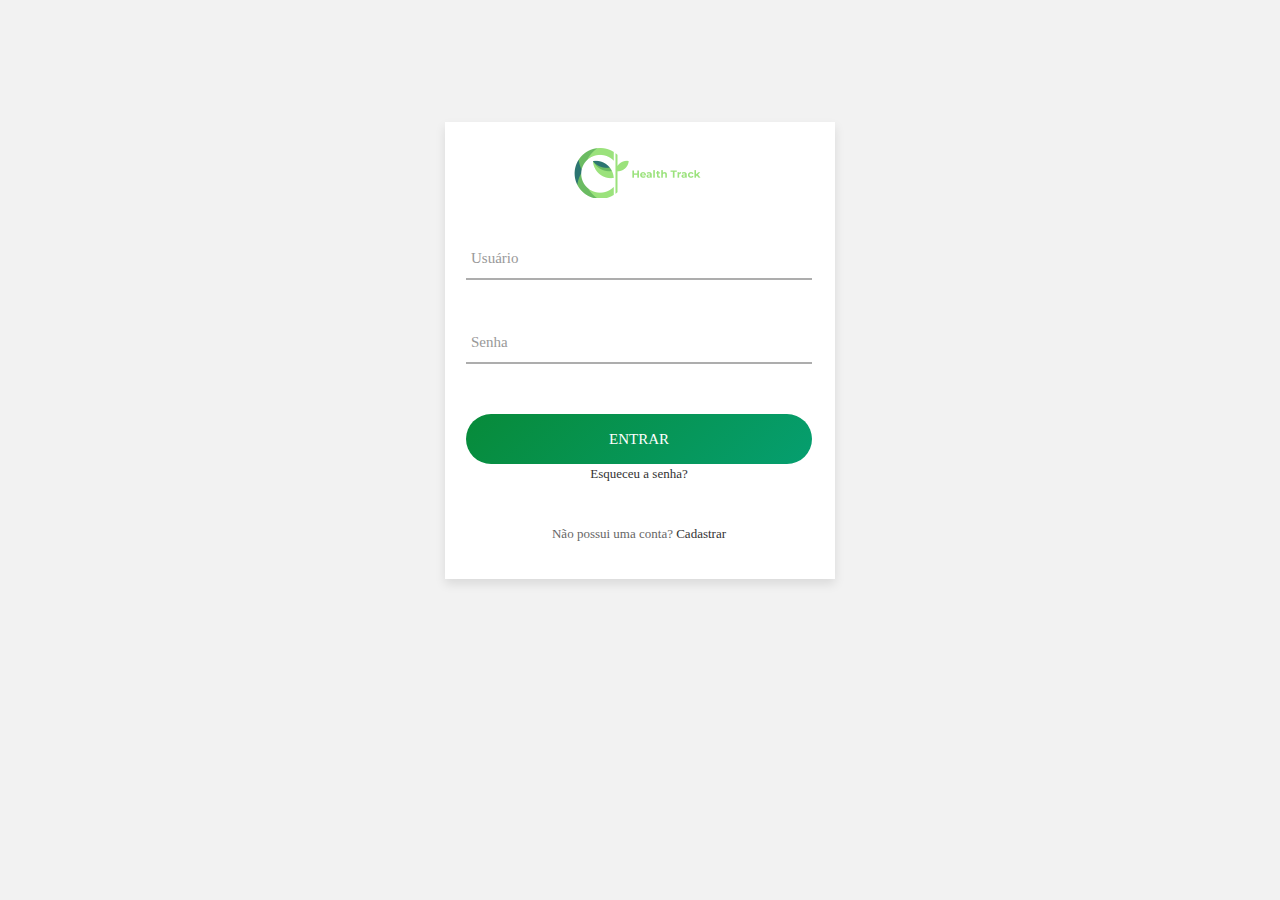
<file: index.html>
<!DOCTYPE html>
<html lang="pt-br">

<head>
    <meta charset="UTF-8">
    <meta name="viewport" content="width=device-width, initial-scale=1.0">
    <link rel="shortcut icon" type="image/png" href="images/logo" />
    <link rel="stylesheet" href="css/bootstrap.css">
    <link rel="stylesheet" href="css/bootstrap.min.css">
    <link rel="stylesheet" href="css/bootstrap-theme.css">
    <link rel="stylesheet" href="css/bootstrap-theme.min.css">
    <link rel="stylesheet" href="css/normalize.css">
    <link rel="stylesheet" href="css/login.css">
    <title>Health Track - Início</title>
    <script src="js/jquery-3.2.1.js"></script>
    <script src="js/bootstrap.js"></script>    
</head>

<body>

    <div class="limit">
        <div class="login-container">
            <div class="bb-login">
                <form class="bb-form validate-form" action="dashboard.html"> <span class="bb-form-title p-b-26"> <img src="images/logo.png"> </span> <span class="bb-form-title p-b-48"> <i class="mdi mdi-symfony"></i> </span>
                    <div class="wrap-input100 validate-input"> <input class="input100" type="text" name="email"> <span class="bbb-input" data-placeholder="Usuário"></span> </div>
                    <div class="wrap-input100 validate-input" data-validate="Enter password"> <span class="btn-show-pass"> <i class="mdi mdi-eye show_password"></i> </span> <input class="input100" type="password" name="pass"> <span class="bbb-input" data-placeholder="Senha"></span> </div>
                    <div class="login-container-form-btn">
                        <div class="bb-login-form-btn">
                            <div class="bb-form-bgbtn"></div> <button class="bb-form-btn"> Entrar </button>                           
                        </div>
                        <a class="txt2" href="esquecisenha.html"> Esqueceu a senha? </a>
                    </div>
                    <div class="text-center p-t-115"> <span class="txt1"> Não possui uma conta? </span> <a class="txt2" href="cadastro.html"> Cadastrar </a> </div>
                </form>
            </div>
        </div>
    </div>

</body>

</html>
</file>
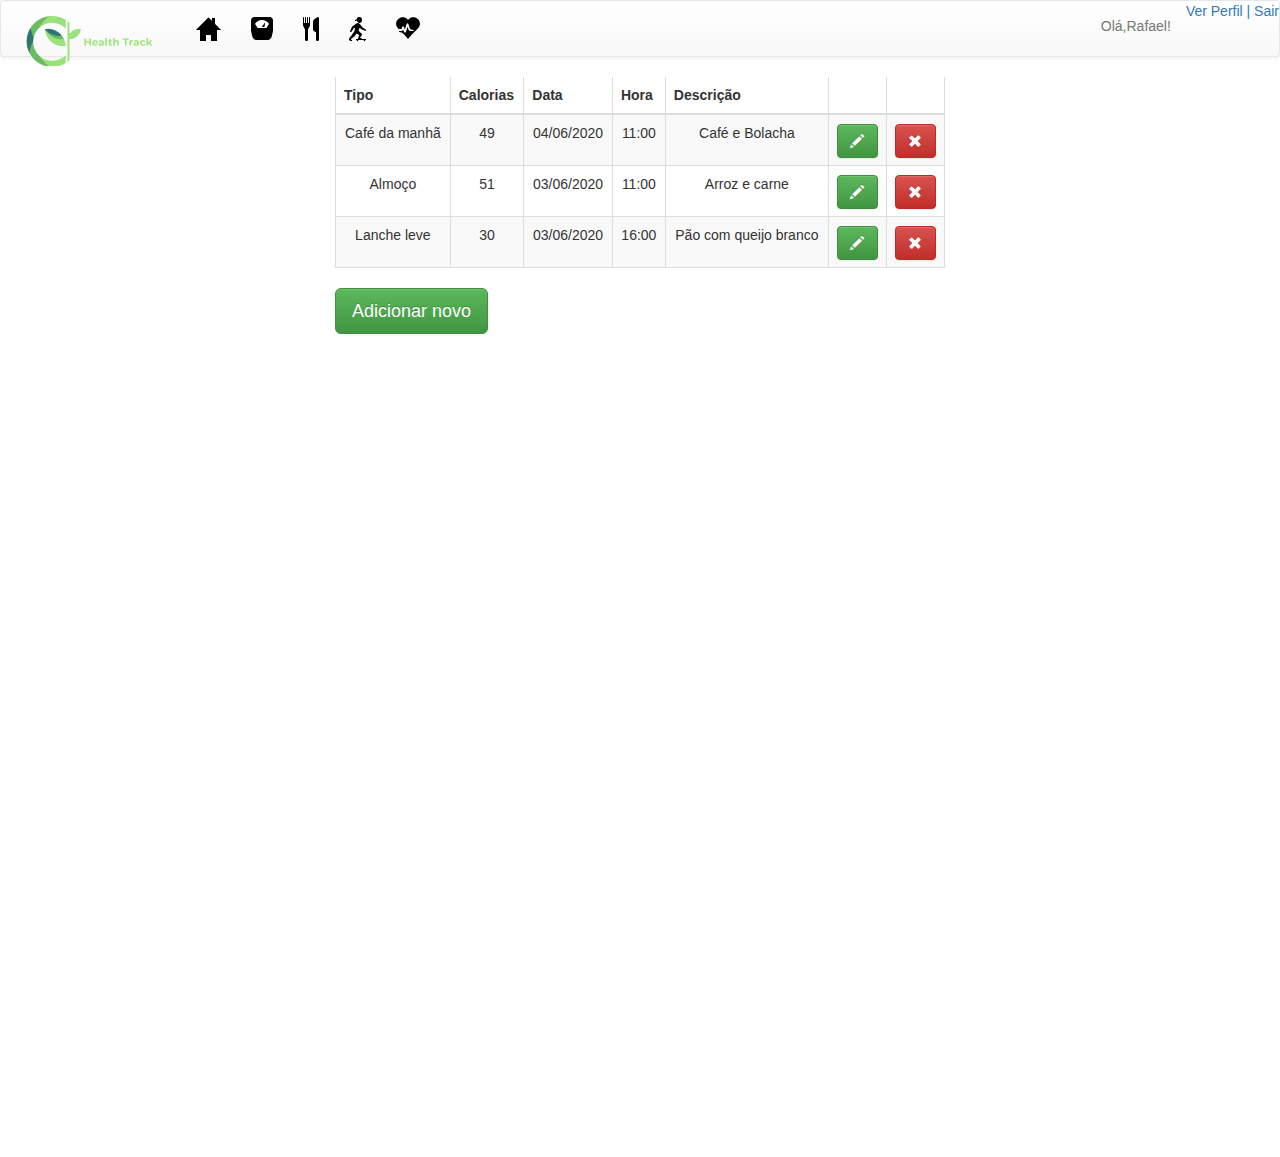
<file: alimentacao.html>
<!DOCTYPE html>
<html lang="pt-br">
<head>
    <meta charset="UTF-8">
    <meta name="viewport" content="width=device-width, initial-scale=1.0">
    <link rel="shortcut icon" type="image/png" href="images/logo"/>
    <link rel="stylesheet" href="css/bootstrap.css">
    <link rel="stylesheet" href="css/bootstrap.min.css">
    <link rel="stylesheet" href="css/bootstrap-theme.css">
    <link rel="stylesheet" href="css/bootstrap-theme.min.css">
    <link rel="stylesheet" href="css/normalize.css">
    <link rel="stylesheet" href="css/site.css">
    <title>Health Track - Alimentação</title>
    <script src="js/jquery-3.2.1.js"></script>
    <script src="js/bootstrap.js"></script>
    
</head>
<body>
    <div class="container-fluid">
        <header class="row">
            <nav class="navbar navbar-default">
                <div class="container-fluid">
                    <div class="navbar-header">
                        <a class="navbar-brand" href="index.html"><img src="images/logo.png" id="logo"
                                alt="Logo do Health Track" class="img-responsive img-size"></a>
                    </div>
                    <ul class="nav navbar-nav">
                        <li aria-hidden="true" class="glyphicon" title="Dashboard"><a href="dashboard.html"><img
                                    src="images/glyphicons/png/glyphicons-21-home.png" alt="Dashboard"></a></li>
                        <li aria-hidden="true" class="glyphicon" title="Lista de Peso"><a href="peso.html"><img
                                    src="images/glyphicons/png/glyphicons-554-scale.png" alt="Lista de Peso"></a></li>
                        <li aria-hidden="true" class="glyphicon" title="Lista de Alimentação"><a
                                href="alimentacao.html"><img src="images/glyphicons/png/glyphicons-277-cutlery.png"
                                    alt="Lista de Alimentação"></a></li>
                        <li aria-hidden="true" class="glyphicon" title="Lista de Atividade Física"><a
                                href="atfisica.html"><img src="images/glyphicons/png/glyphicons-635-teenager.png"
                                    alt="Lista de Atividades Físicas"></a></li>
                        <li aria-hidden="true" class="glyphicon" title="Lista de Pressão Arterial"><a
                                href="pressartl.html"><img src="images/glyphicons/png/glyphicons-672-heartbeat.png"
                                    alt="Lista de Pressão Arterial"></a></li>

                    </ul>

                    <div class="right-side">
                        <span class="navbar-text .right-side-button">
                            <p>Olá,Rafael!</p>
                        </span>


                        <a class=".right-side-button" href="perfil.html">Ver Perfil | </a>


                        <a class=".right-side-button" href="index.html">Sair</a>
                    </div>

            </nav>


        </header>
    </div>
<section class="conteudo">
    <div class="col-md-3 col-lg-3 hidden-sm hidden-xs">
    </div>
    <div class="col-md-6 col-xs-12 col-sm-12 col-lg-6 table-responsive">
        <table class="table table-bordered table-striped">
            <thead>
            <tr>
                <th>Tipo</th>
                <th>Calorias</th>
                <th>Data</th>
                <th>Hora</th>
                <th>Descrição</th>
                <th></th>
                <th></th>
            </tr>
            </thead>
            <tbody class="text-center">
            <tr>
                <td>Café da manhã</td>
                <td>49</td>
                <td>04/06/2020</td>
                <td>11:00</td>
                <td>Café e Bolacha</td>
                <td><button type="button" data-toggle="modal" data-target="#myModal" class="btn btn-success glyphicon glyphicon-pencil form-control"></button></td>
                <td><a href="#" class="btn btn-danger glyphicon glyphicon-remove form-control"></a></td>
            </tr>
            <tr>
                <td>Almoço</td>
                <td>51</td>
                <td>03/06/2020</td>
                <td>11:00</td>
                <td>Arroz e carne</td>
                <td><button type="button" data-toggle="modal" data-target="#myModal" class="btn btn-success glyphicon glyphicon-pencil form-control"></button></td>
                <td><a href="#" class="btn btn-danger glyphicon glyphicon-remove form-control"></a></td>
            </tr>
            <tr>
                <td>Lanche leve</td>
                <td>30</td>
                <td>03/06/2020</td>
                <td>16:00</td>
                <td>Pão com queijo branco</td>
                <td><button type="button" data-toggle="modal" data-target="#myModal" class="btn btn-success glyphicon glyphicon-pencil form-control"></button></td>
                <td><a href="#" class="btn btn-danger glyphicon glyphicon-remove form-control"></a></td>
            </tr>
            </tbody>
        </table>
        <button type="button" class="btn btn-success btn-lg" data-toggle="modal" data-target="#myModal">
            Adicionar novo
        </button>
    </div>
    <div class="col-md-3 col-lg-3 hidden-sm hidden-xs">
    </div>
</section>

<!-- Modal -->
<div class="modal fade" tabindex="-1" role="dialog" aria-labelledby="gridSystemModalLabel" id="myModal">
    <div class="modal-dialog" role="document">
        <div class="modal-content text-center">
            <div class="modal-header">
                <button type="button" class="close" data-dismiss="modal" aria-label="Close"><span aria-hidden="true">&times;</span></button>
                <h4 class="modal-title" id="gridSystemModalLabel">Informe os dados sobre Alimentação </h4>
            </div>
            <div class="modal-body">
                <form id="newModalForm" role="form" action="alimentacao.html">
                    <table class="table table-striped table-bordered">
                        <tr>
                            <td>
                                <label for="tipo">Tipo</label>
                            </td>
                            <td>
                                <select class="form-control" name="tipo" id="tipo">
                                    <option>Café da manhã</option>
                                    <option>Almoço</option>
                                    <option>Lanche leve</option>
                                    <option>Jantar</option>
                                    <option>Fruta</option>
                                </select>
                            </td>
                        </tr>
                        <tr>
                            <td>
                                <label for="calorias">Calorias</label>
                            </td>
                            <td>
                                <input type="number" name="calorias" id="calorias" class="form-control" placeholder="Calorias">
                            </td>
                        </tr>
                        <tr>
                            <td>
                                <label for="data">Data</label>
                            </td>
                            <td>
                                <input type="datetime-local" name="data" class="form-control" id="data" placeholder="01/09/1990">
                            </td>
                        </tr>
                        <tr>
                            <td>
                                <label>Descrição</label>
                            </td>
                            <td>
                                <textarea class="form-control" placeholder="Descrição"></textarea>
                            </td>
                        </tr>
                    </table>
                </form>
            </div>
            <div class="modal-footer">
                <button type="button" class="btn btn-danger" >Cancelar</button>
                <button type="button" class="btn btn-success button">Adicionar</button>
            </div>
        </div><!-- /.modal-content -->
    </div><!-- /.modal-dialog -->
</div><!-- /.modal -->
</body>
</html>
</file>
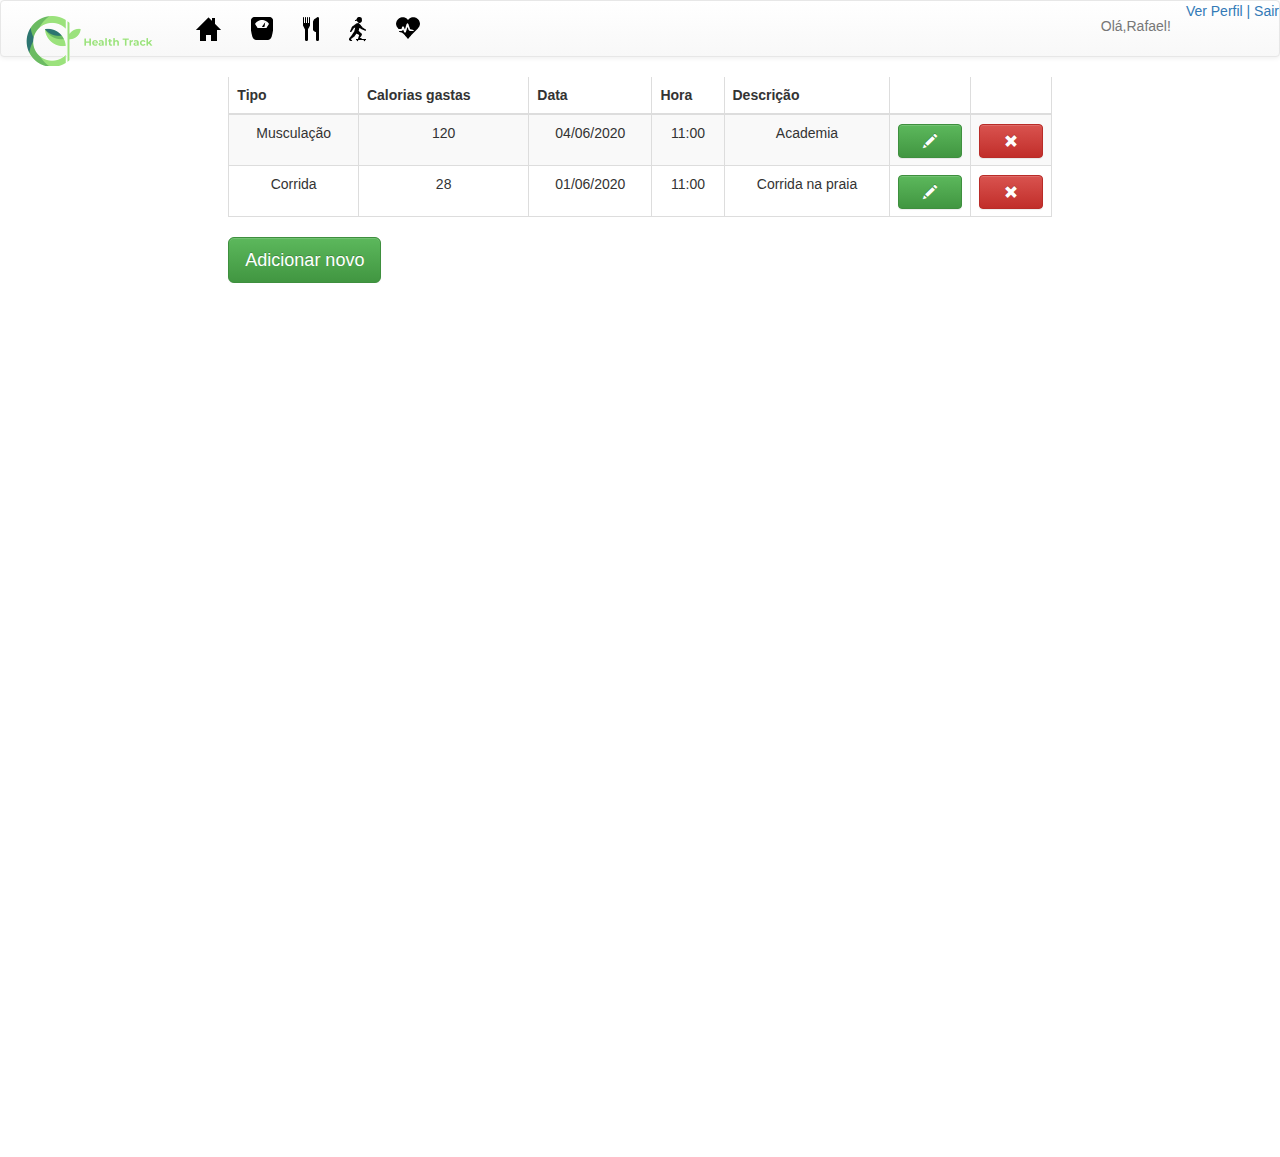
<file: atfisica.html>
<!DOCTYPE html>
<html lang="pt-br">
<head>
    <meta charset="UTF-8">
    <meta name="viewport" content="width=device-width, initial-scale=1.0">
    <link rel="shortcut icon" type="image/png" href="images/logo"/>
    <link rel="stylesheet" href="css/bootstrap.css">
    <link rel="stylesheet" href="css/bootstrap.min.css">
    <link rel="stylesheet" href="css/bootstrap-theme.css">
    <link rel="stylesheet" href="css/bootstrap-theme.min.css">
    <link rel="stylesheet" href="css/normalize.css">
    <link rel="stylesheet" href="css/site.css">
    <title>Health Track - Atividade Física</title>
    <script src="js/jquery-3.2.1.js"></script>
    <script src="js/bootstrap.js"></script>    
</head>
<body>
    <div class="container-fluid">
        <header class="row">
            <nav class="navbar navbar-default">
                <div class="container-fluid">
                    <div class="navbar-header">
                        <a class="navbar-brand" href="index.html"><img src="images/logo.png" id="logo"
                                alt="Logo do Health Track" class="img-responsive img-size"></a>
                    </div>
                    <ul class="nav navbar-nav">
                        <li aria-hidden="true" class="glyphicon" title="Dashboard"><a href="dashboard.html"><img
                                    src="images/glyphicons/png/glyphicons-21-home.png" alt="Dashboard"></a></li>
                        <li aria-hidden="true" class="glyphicon" title="Lista de Peso"><a href="peso.html"><img
                                    src="images/glyphicons/png/glyphicons-554-scale.png" alt="Lista de Peso"></a></li>
                        <li aria-hidden="true" class="glyphicon" title="Lista de Alimentação"><a
                                href="alimentacao.html"><img src="images/glyphicons/png/glyphicons-277-cutlery.png"
                                    alt="Lista de Alimentação"></a></li>
                        <li aria-hidden="true" class="glyphicon" title="Lista de Atividade Física"><a
                                href="atfisica.html"><img src="images/glyphicons/png/glyphicons-635-teenager.png"
                                    alt="Lista de Atividades Físicas"></a></li>
                        <li aria-hidden="true" class="glyphicon" title="Lista de Pressão Arterial"><a
                                href="pressartl.html"><img src="images/glyphicons/png/glyphicons-672-heartbeat.png"
                                    alt="Lista de Pressão Arterial"></a></li>

                    </ul>

                    <div class="right-side">
                        <span class="navbar-text .right-side-button">
                            <p>Olá,Rafael!</p>
                        </span>


                        <a class=".right-side-button" href="perfil.html">Ver Perfil | </a>


                        <a class=".right-side-button" href="index.html">Sair</a>
                    </div>

            </nav>


        </header>
    </div>
<section class="conteudo">
    <div class="col-md-2 col-lg-2 hidden-sm hidden-xs">
    </div>
    <div class="col-md-8 col-xs-12 col-sm-12 col-lg-8 table-responsive">
        <table class="table table-bordered table-striped">
            <thead>
            <tr>
                <th>Tipo</th>
                <th>Calorias gastas</th>
                <th>Data</th>
                <th>Hora</th>
                <th>Descrição</th>
                <th></th>
                <th></th>
            </tr>
            </thead>
            <tbody class="text-center">
            <tr>
                <td>Musculação</td>
                <td>120</td>
                <td>04/06/2020</td>
                <td>11:00</td>
                <td>Academia</td>
                <td><button type="button" data-toggle="modal" data-target="#myModal" class="btn btn-success glyphicon glyphicon-pencil form-control"></button></td>
                <td><a href="#" class="btn btn-danger glyphicon glyphicon-remove form-control"></a></td>
            </tr>
            <tr>
                <td>Corrida</td>
                <td>28</td>
                <td>01/06/2020</td>
                <td>11:00</td>
                <td>Corrida na praia</td>
                <td><button type="button" data-toggle="modal" data-target="#myModal" class="btn btn-success glyphicon glyphicon-pencil form-control"></button></td>
                <td><a href="#" class="btn btn-danger glyphicon glyphicon-remove form-control"></a></td>
            </tr>
            </tbody>
        </table>
        <button type="button" class="btn btn-success btn-lg" data-toggle="modal" data-target="#myModal">
            Adicionar novo
        </button>
    </div>
    <div class="col-md-2 col-lg-2 hidden-sm hidden-xs">
    </div>
</section>
<!-- Modal -->
<div class="modal fade" tabindex="-1" role="dialog" aria-labelledby="gridSystemModalLabel" id="myModal">
    <div class="modal-dialog" role="document">
        <div class="modal-content text-center">
            <div class="modal-header">
                <button type="button" class="close" data-dismiss="modal" aria-label="Close"><span aria-hidden="true">&times;</span></button>
                <h4 class="modal-title" id="gridSystemModalLabel">Informe os dados sobre Alimentação </h4>
            </div>
            <div class="modal-body">
                <form id="newModalForm" role="form">
                    <table class="table table-striped table-bordered">
                        <tr>
                            <td>
                                <label for="tipo">Tipo</label>
                            </td>
                            <td>
                                <select class="form-control" name="tipo" id="tipo">
                                    <option>Musculação</option>
                                    <option>Caminhada</option>
                                    <option>Pedalada</option>
                                    <option>Corrida</option>
                                </select>
                            </td>
                        </tr>
                        <tr>
                            <td>
                                <label for="exampleInputEmail3">Calorias</label>
                            </td>
                            <td>
                                <input type="number" name="calorias" id="exampleInputEmail3" class="form-control" placeholder="Calorias">
                            </td>
                        </tr>
                        <tr>
                            <td>
                                <label for="data">Data</label>
                            </td>
                            <td>
                                <input type="datetime" name="data" class="form-control" id="data" placeholder="01/09/1990">
                            </td>
                        </tr>
                        <tr>
                            <td>
                                <label>Descrição</label>
                            </td>
                            <td>
                                <textarea class="form-control" placeholder="Descrição"></textarea>
                            </td>
                        </tr>
                    </table>
                </form>
                        <div class="modal-footer">
                            <button type="button" class="btn btn-danger button" >Cancelar</button>
                            <button type="submit" class="btn btn-success button">Adicionar</button>
                        </div>
            </div>
        </div><!-- /.modal-content -->
    </div><!-- /.modal-dialog -->
</div><!-- /.modal -->
</body>
</html>
</file>
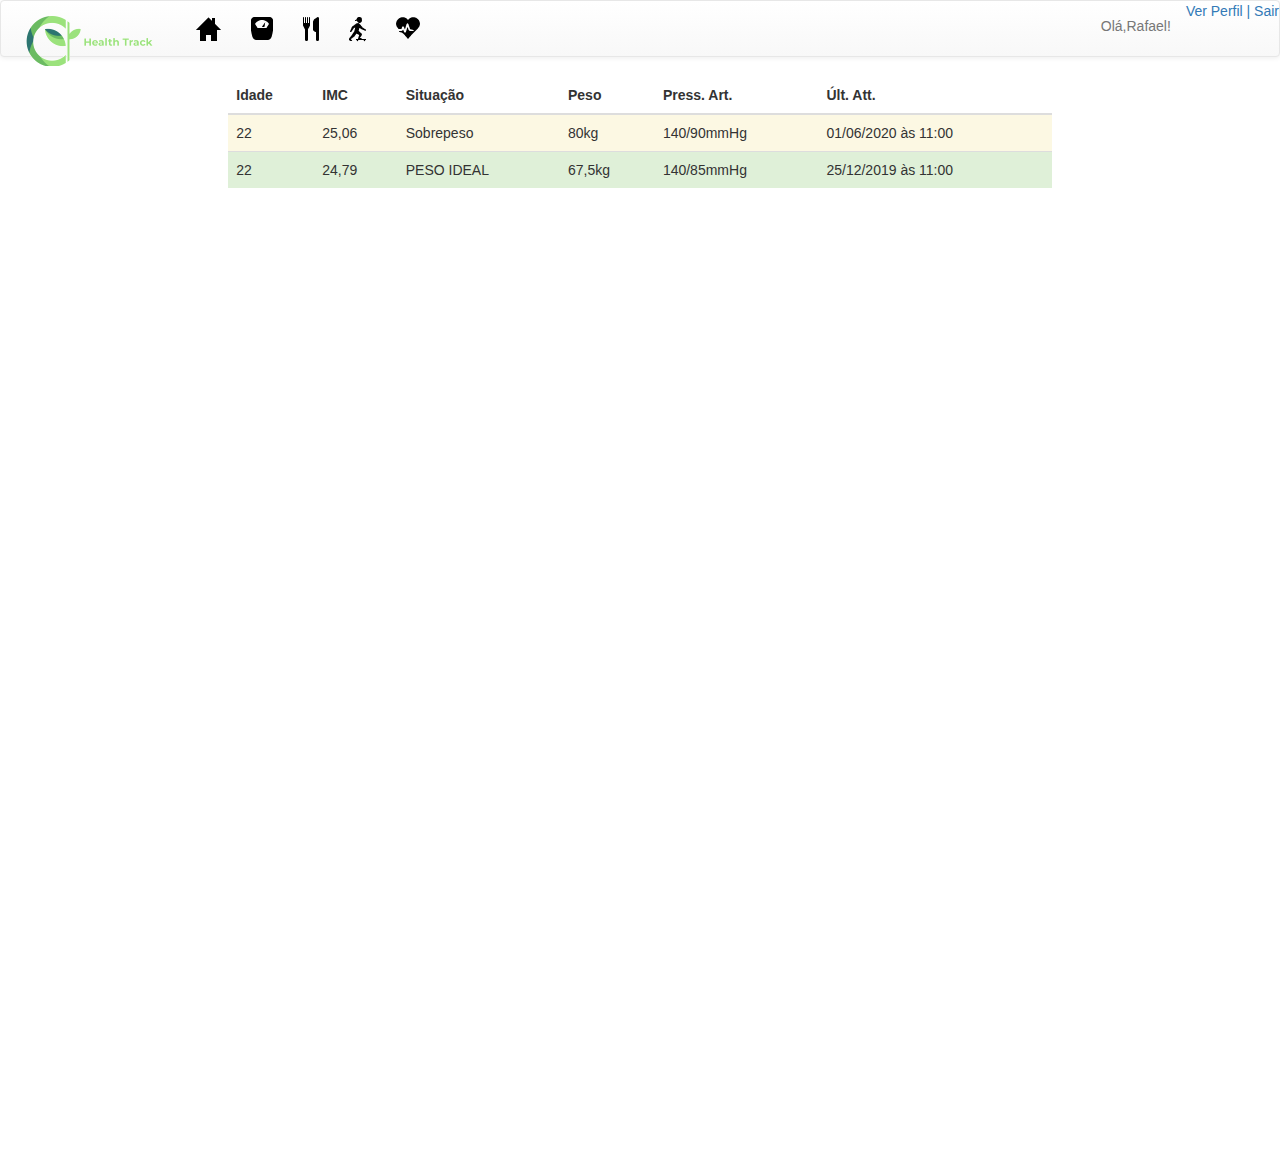
<file: dashboard.html>
<!DOCTYPE html>
<html lang="pt-br">

<head>
    <meta charset="UTF-8">
    <meta name="viewport" content="width=device-width, initial-scale=1.0">
    <link rel="shortcut icon" type="image/png" href="images/logo.png" />
    <link rel="stylesheet" href="css/bootstrap.css">
    <link rel="stylesheet" href="css/bootstrap.min.css">
    <link rel="stylesheet" href="css/bootstrap-theme.css">
    <link rel="stylesheet" href="css/bootstrap-theme.min.css">
    <link rel="stylesheet" href="css/normalize.css">
    <link rel="stylesheet" href="css/site.css">
    <title>Health Track - Dashboard</title>
    <script src="js/jquery-3.2.1.js"></script>
    <script src="js/bootstrap.js"></script>    
</head>

<body>
    <div class="container-fluid">
        <header class="row">
            <nav class="navbar navbar-default">
                <div class="container-fluid">
                    <div class="navbar-header">
                        <a class="navbar-brand" href="index.html"><img src="images/logo.png" id="logo"
                                alt="Logo do Health Track" class="img-responsive img-size"></a>
                    </div>
                    <ul class="nav navbar-nav">
                        <li aria-hidden="true" class="glyphicon" title="Dashboard"><a href="dashboard.html"><img
                                    src="images/glyphicons/png/glyphicons-21-home.png" alt="Dashboard"></a></li>
                        <li aria-hidden="true" class="glyphicon" title="Lista de Peso"><a href="peso.html"><img
                                    src="images/glyphicons/png/glyphicons-554-scale.png" alt="Lista de Peso"></a></li>
                        <li aria-hidden="true" class="glyphicon" title="Lista de Alimentação"><a
                                href="alimentacao.html"><img src="images/glyphicons/png/glyphicons-277-cutlery.png"
                                    alt="Lista de Alimentação"></a></li>
                        <li aria-hidden="true" class="glyphicon" title="Lista de Atividade Física"><a
                                href="atfisica.html"><img src="images/glyphicons/png/glyphicons-635-teenager.png"
                                    alt="Lista de Atividades Físicas"></a></li>
                        <li aria-hidden="true" class="glyphicon" title="Lista de Pressão Arterial"><a
                                href="pressartl.html"><img src="images/glyphicons/png/glyphicons-672-heartbeat.png"
                                    alt="Lista de Pressão Arterial"></a></li>

                    </ul>

                    <div class="right-side">
                        <span class="navbar-text .right-side-button">
                            <p>Olá,Rafael!</p>
                        </span>


                        <a class=".right-side-button" href="perfil.html">Ver Perfil | </a>


                        <a class=".right-side-button" href="index.html">Sair</a>
                    </div>

            </nav>


        </header>
    </div>

    <section class="conteudo">
        <div class="col-md-2 col-lg-2 hidden-sm hidden-xs">
        </div>
        <div class="col-md-8 col-xs-12 col-sm-12 col-lg-8 table-responsive">
            <table class="table table-hover">
                <thead>
                    <tr>
                        <th>Idade</th>
                        <th>IMC</th>
                        <th>Situação</th>
                        <th>Peso</th>
                        <th>Press. Art.</th>
                        <th>Últ. Att.</th>
                    </tr>
                </thead>
                <tbody>
                    <tr class="warning">
                        <td>22</td>
                        <td>25,06</td>
                        <td>Sobrepeso</td>
                        <td>80kg</td>
                        <td>140/90mmHg</td>
                        <td>01/06/2020 às 11:00</td>
                    </tr>
                    <tr class="active success">
                        <td>22</td>
                        <td>24,79</td>
                        <td>PESO IDEAL</td>
                        <td>67,5kg</td>
                        <td>140/85mmHg</td>
                        <td>25/12/2019 às 11:00</td>
                    </tr>
                </tbody>
            </table>
        </div>
        <div class="col-md-2 col-lg-2 hidden-sm hidden-xs"></div>
    </section>
   
</body>

</html>
</file>
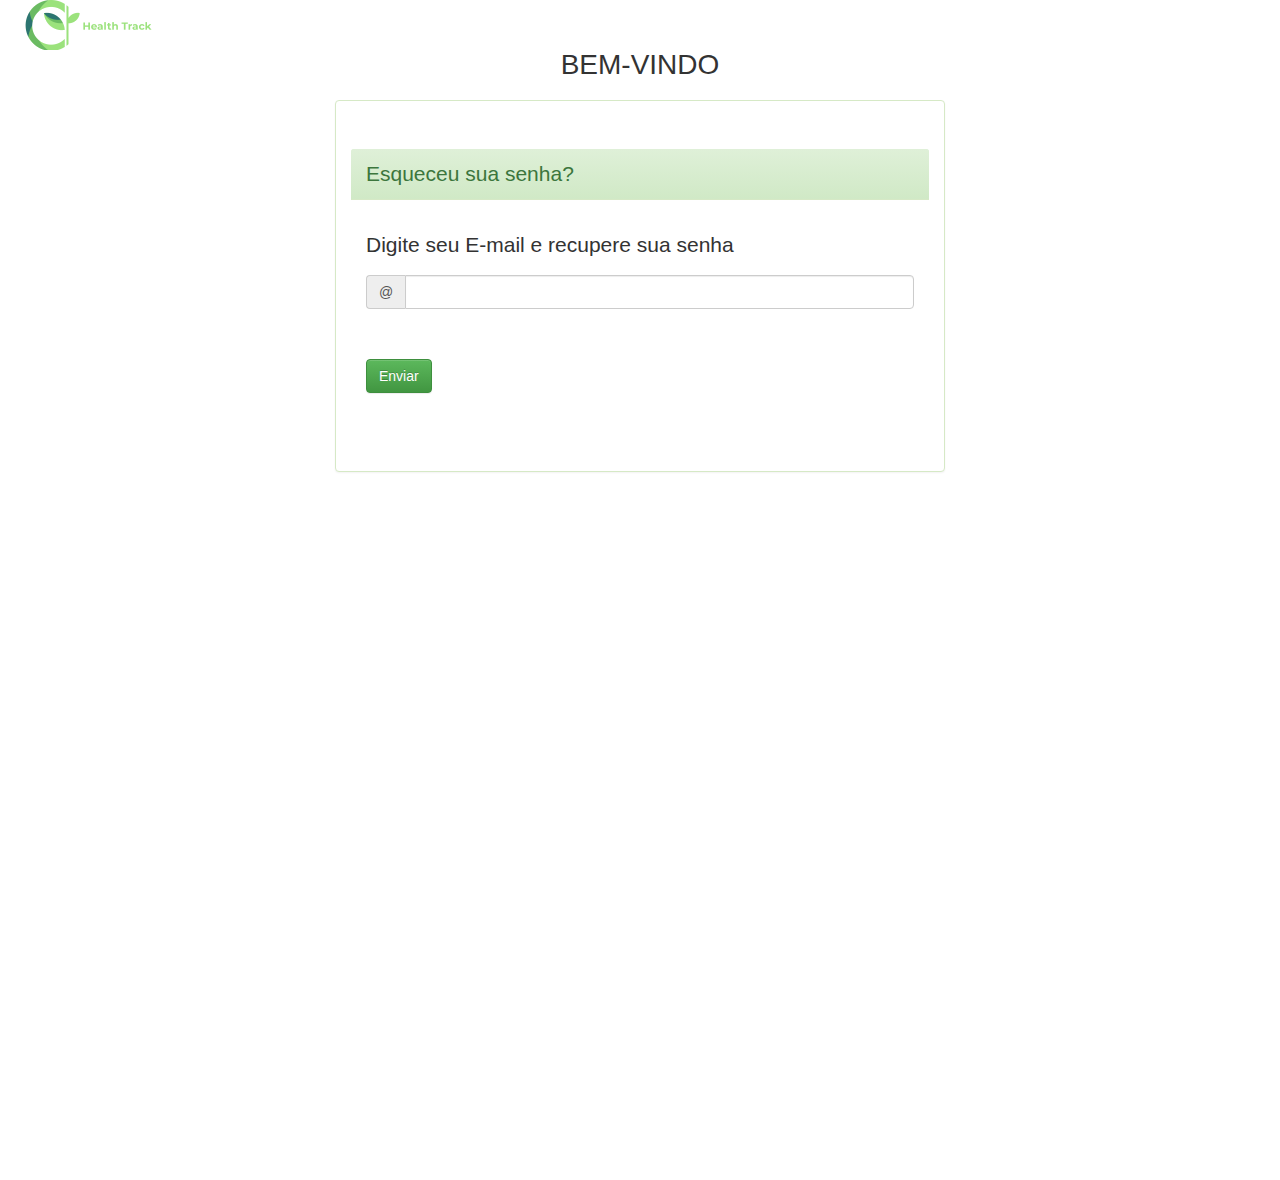
<file: esquecisenha.html>
<!DOCTYPE html>
<html lang="pt-br">
<head>
    <meta charset="UTF-8">
    <meta name="viewport" content="width=device-width, initial-scale=1.0">
    <link rel="shortcut icon" type="image/png" href="images/logo.png"/>
    <link rel="stylesheet" href="css/bootstrap.css">
    <link rel="stylesheet" href="css/bootstrap.min.css">
    <link rel="stylesheet" href="css/bootstrap-theme.css">
    <link rel="stylesheet" href="css/bootstrap-theme.min.css">
    <link rel="stylesheet" href="css/normalize.css">
    <link rel="stylesheet" href="css/site.css">
    <title>Health Track - Início</title>
    <script src="js/jquery-3.2.1.js"></script>
    <script src="js/bootstrap.js"></script>
    
</head>
<body>
<div class="container-fluid">
    <header class="row">
        <div class="col-md-3 hidden-xs hidden-sm">
            <a href="index.html"><img src="images/logo.png"id="logo.png" alt="Logo do Health Track" class="img-responsive img-size"></a>
        </div>
        <div class="col-md-1 hidden-xs">
        </div>
        <div class="col-md-4 col-xs-12 text-center">
            <h1> Bem-vindo </h1>
        </div>       
    </header>
</div>
<section class="conteudo">
    <div class="col-lg-12">
        <div class="col-md-12 col-lg-12 hidden-sm hidden-xs">
            <div class="col-md-3"></div>
            <div class="col-md-6 panel panel-success container jumbotron">
                    <p class="panel-heading">Esqueceu sua senha?</p>
                    <div class="panel-body">
                        <p>Digite seu E-mail e recupere sua senha</p>
                        <form class="form-group" action="" method="post">
                            <div class="input-group">
                                <span class="input-group-addon">@</span>
                                <input type="email" class="form-control" aria-describedby="inputGroupSuccess1Status">
                            </div>
                            <button class="btn btn-success  centr">Enviar</button>
                        </form>
                    </div>
            </div>
            <div class="col-md-3"></div>
        </div>
    </div>
</section>
</body>
</html>
</file>
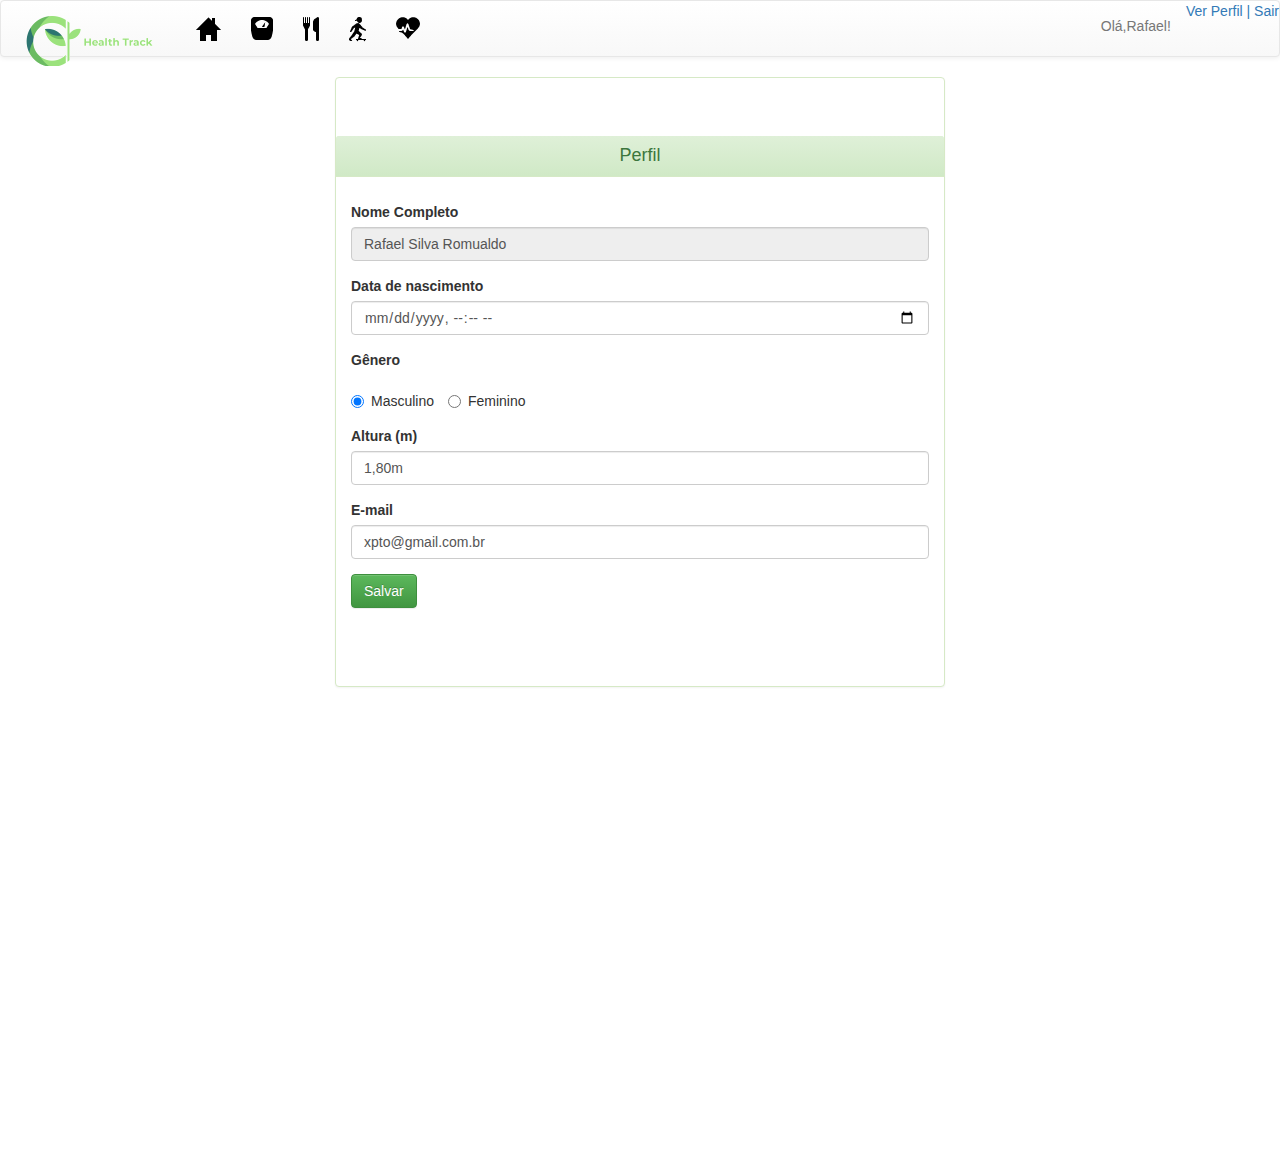
<file: perfil.html>
<!DOCTYPE html>
<html lang="pt-br">

<head>
    <meta charset="UTF-8">
    <meta name="viewport" content="width=device-width, initial-scale=1.0">
    <link rel="stylesheet" href="css/bootstrap.css">
    <link rel="stylesheet" href="css/bootstrap.min.css">
    <link rel="stylesheet" href="css/bootstrap-theme.css">
    <link rel="stylesheet" href="css/bootstrap-theme.min.css">
    <link rel="stylesheet" href="css/normalize.css">
    <link rel="stylesheet" href="css/site.css">
    <title>Health Track - Perfil</title>
    <script src="js/jquery-3.2.1.js"></script>
    <script src="js/bootstrap.js"></script>    
</head>

<body>
    <div class="container-fluid">
        <header class="row">
            <nav class="navbar navbar-default">
                <div class="container-fluid">
                    <div class="navbar-header">
                        <a class="navbar-brand" href="index.html"><img src="images/logo.png" id="logo"
                                alt="Logo do Health Track" class="img-responsive img-size"></a>
                    </div>
                    <ul class="nav navbar-nav">
                        <li aria-hidden="true" class="glyphicon" title="Dashboard"><a href="dashboard.html"><img
                                    src="images/glyphicons/png/glyphicons-21-home.png" alt="Dashboard"></a></li>
                        <li aria-hidden="true" class="glyphicon" title="Lista de Peso"><a href="peso.html"><img
                                    src="images/glyphicons/png/glyphicons-554-scale.png" alt="Lista de Peso"></a></li>
                        <li aria-hidden="true" class="glyphicon" title="Lista de Alimentação"><a
                                href="alimentacao.html"><img src="images/glyphicons/png/glyphicons-277-cutlery.png"
                                    alt="Lista de Alimentação"></a></li>
                        <li aria-hidden="true" class="glyphicon" title="Lista de Atividade Física"><a
                                href="atfisica.html"><img src="images/glyphicons/png/glyphicons-635-teenager.png"
                                    alt="Lista de Atividades Físicas"></a></li>
                        <li aria-hidden="true" class="glyphicon" title="Lista de Pressão Arterial"><a
                                href="pressartl.html"><img src="images/glyphicons/png/glyphicons-672-heartbeat.png"
                                    alt="Lista de Pressão Arterial"></a></li>

                    </ul>

                    <div class="right-side">
                        <span class="navbar-text .right-side-button">
                            <p>Olá,Rafael!</p>
                        </span>


                        <a class=".right-side-button" href="perfil.html">Ver Perfil | </a>


                        <a class=".right-side-button" href="index.html">Sair</a>
                    </div>

            </nav>


        </header>
    </div>
    <div class="conteudo">
        <div class="hidden-xs hidden-sm col-md-3">
        </div>
        <div class="col-md-6 col-lg-6 col-sm-12 col-xs-12 ">
            <div class="panel panel-success jumbotron">
                <div class="text-center panel-heading h4">Perfil</div>
                <div class="panel-body">
                    <form class="form-group" action="dashboard.html" method="post">
                        <div class="form-group">
                            <label for="exampleInputName2">Nome Completo</label>
                            <input type="text" class="form-control" id="exampleInputName1" value="Rafael Silva Romualdo"
                                readonly>
                        </div>
                        <div class="form-group">
                            <label for="exampleInputPassword1">Data de nascimento</label>
                            <input type="datetime-local" class="form-control" id="exampleInputPassword" placeholder="01/01/1970"
                                value="05/07/1993" >
                        </div>
                        <div class="form-group">
                            <div class="form-group">
                                <label> Gênero </label>
                            </div>
                            <label class="radio-inline">
                                <input type="radio" name="inlineRadioOptions" id="inlineRadio3" value="Masc" checked
                                    > Masculino
                            </label>
                            <label class="radio-inline">
                                <input type="radio" name="inlineRadioOptions" id="inlineRadio4" value="Fem">
                                Feminino
                            </label>
                        </div>
                        <div class="form-group">
                            <label for="exampleInputPassword1">Altura (m)</label>
                            <input type="text" class="form-control" id="exampleInputPassword2" value="1,80m" >
                        </div>
                        <div class="form-group">
                            <label for="exampleInputEmail2">E-mail</label>
                            <input type="email" class="form-control" id="exampleInputEmail1" value="xpto@gmail.com.br"
                                >
                        </div>
                        <button type="button" class="btn btn-success btn-md" href="dashboard.html">
                            Salvar
                        </button>
                    </form>
                </div>
            </div>
        </div>
        <div class="hidden-xs hidden-sm col-md-3">
        </div>
    </div>
</body>

</html>
</file>
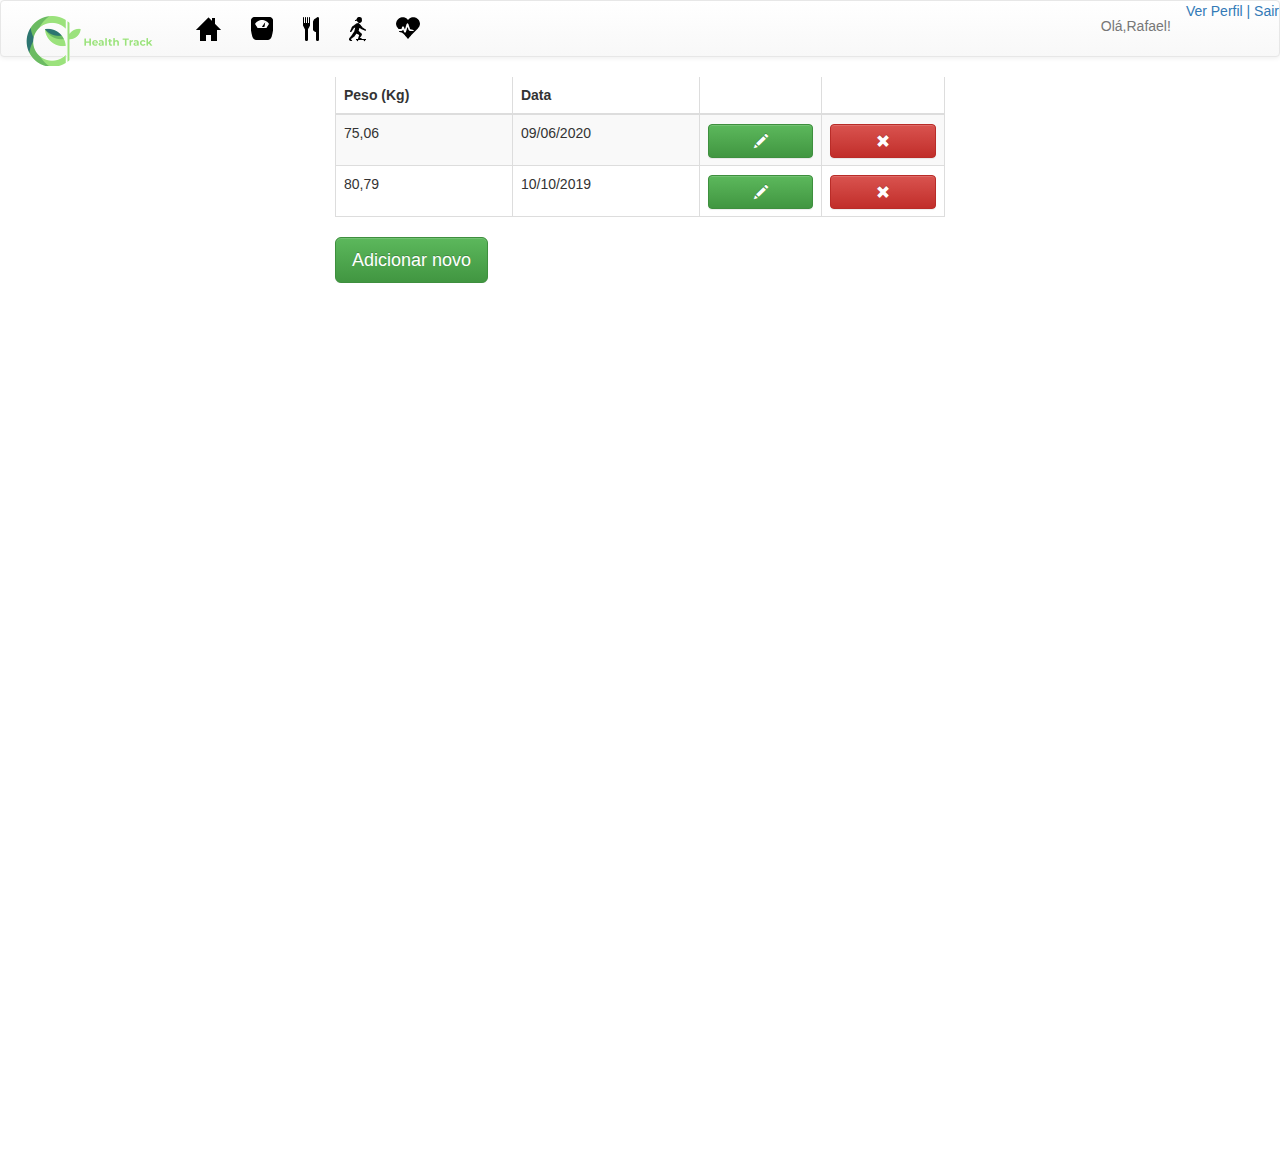
<file: peso.html>
<!DOCTYPE html>
<html lang="pt-br">
<head>
    <meta charset="UTF-8">
    <meta name="viewport" content="width=device-width, initial-scale=1.0">
    <link rel="shortcut icon" type="image/png" href="images/logo"/>
    <link rel="stylesheet" href="css/bootstrap.css">
    <link rel="stylesheet" href="css/bootstrap.min.css">
    <link rel="stylesheet" href="css/bootstrap-theme.css">
    <link rel="stylesheet" href="css/bootstrap-theme.min.css">
    <link rel="stylesheet" href="css/normalize.css">
    <link rel="stylesheet" href="css/site.css">
    <title>Health Track - Peso</title>
    <script src="js/jquery-3.2.1.js"></script>
    <script src="js/bootstrap.js"></script>    
</head>
<body>
    <div class="container-fluid">
        <header class="row">
            <nav class="navbar navbar-default">
                <div class="container-fluid">
                    <div class="navbar-header">
                        <a class="navbar-brand" href="index.html"><img src="images/logo.png" id="logo"
                                alt="Logo do Health Track" class="img-responsive img-size"></a>
                    </div>
                    <ul class="nav navbar-nav">
                        <li aria-hidden="true" class="glyphicon" title="Dashboard"><a href="dashboard.html"><img
                                    src="images/glyphicons/png/glyphicons-21-home.png" alt="Dashboard"></a></li>
                        <li aria-hidden="true" class="glyphicon" title="Lista de Peso"><a href="peso.html"><img
                                    src="images/glyphicons/png/glyphicons-554-scale.png" alt="Lista de Peso"></a></li>
                        <li aria-hidden="true" class="glyphicon" title="Lista de Alimentação"><a
                                href="alimentacao.html"><img src="images/glyphicons/png/glyphicons-277-cutlery.png"
                                    alt="Lista de Alimentação"></a></li>
                        <li aria-hidden="true" class="glyphicon" title="Lista de Atividade Física"><a
                                href="atfisica.html"><img src="images/glyphicons/png/glyphicons-635-teenager.png"
                                    alt="Lista de Atividades Físicas"></a></li>
                        <li aria-hidden="true" class="glyphicon" title="Lista de Pressão Arterial"><a
                                href="pressartl.html"><img src="images/glyphicons/png/glyphicons-672-heartbeat.png"
                                    alt="Lista de Pressão Arterial"></a></li>

                    </ul>

                    <div class="right-side">
                        <span class="navbar-text .right-side-button">
                            <p>Olá,Rafael!</p>
                        </span>


                        <a class=".right-side-button" href="perfil.html">Ver Perfil | </a>


                        <a class=".right-side-button" href="index.html">Sair</a>
                    </div>

            </nav>


        </header>
    </div>
<div class="conteudo">
    <div class="col-md-3 col-lg-3 hidden-sm hidden-xs">
    </div>
    <div class="col-md-6 col-xs-12 col-sm-12 col-lg-6 table-responsive">
        <table class="table table-bordered table-striped">
            <thead>
            <tr>
                <th>Peso (Kg)</th>
                <th>Data</th>
                <th></th>
                <th></th>
            </tr>
            </thead>
            <tbody>
            <tr>
                <td>75,06</td>
                <td>09/06/2020</td>
                <td><button type="button" data-toggle="modal" data-target="#myModal" class="btn btn btn-success btn-md glyphicon glyphicon-pencil form-control"></button></td>
                <td><a href="#" class="btn btn-danger glyphicon glyphicon-remove form-control"></a></td>
            </tr>
            <tr>
                <td>80,79</td>
                <td>10/10/2019</td>
                <td><button type="button" data-toggle="modal" data-target="#myModal" class="btn btn btn-success btn-md glyphicon glyphicon-pencil form-control"></button></td>
                <td><a href="#" class="btn btn-danger glyphicon glyphicon-remove form-control"></a></td>
            </tr>
            </tbody>
        </table>
        <button type="button" class="btn btn btn-success btn-md btn-lg" data-toggle="modal" data-target="#myModal">
            Adicionar novo
        </button>
    </div>
    <div class="col-md-3 col-lg-3 hidden-sm hidden-xs">
    </div>
</div>

<!-- Modal -->
<div class="modal fade" tabindex="-1" role="dialog" aria-labelledby="gridSystemModalLabel" id="myModal">
    <div class="modal-dialog" role="document">
        <div class="modal-content text-center">
            <div class="modal-header">
                <button type="button" class="close" data-dismiss="modal" aria-label="Close"><span aria-hidden="true">&times;</span></button>
                <h4 class="modal-title" id="gridSystemModalLabel">Informe seu peso atual </h4>
            </div>
            <div class="modal-body">
                <form id="newModalForm" role="form">
                    <table class="table table-striped table-bordered">
                        <tr>
                            <td>Peso</td>
                            <td>
                                <div class="input-group">
                                    <input type="text" class="form-control" id="peso">
                                    <div class="input-group-addon">Kg</div>
                                </div>
                            </td>
                        </tr>
                    </table>
                </form>
            </div>
            <div class="modal-footer">
                <button type="button" class="btn btn-danger btn-md button">Cancelar</button>
                <button type="button" class="btn btn-success btn-md button">Adicionar</button>
            </div>
        </div><!-- /.modal-content -->
    </div><!-- /.modal-dialog -->
</div><!-- /.modal -->
</body>
</html>
</file>
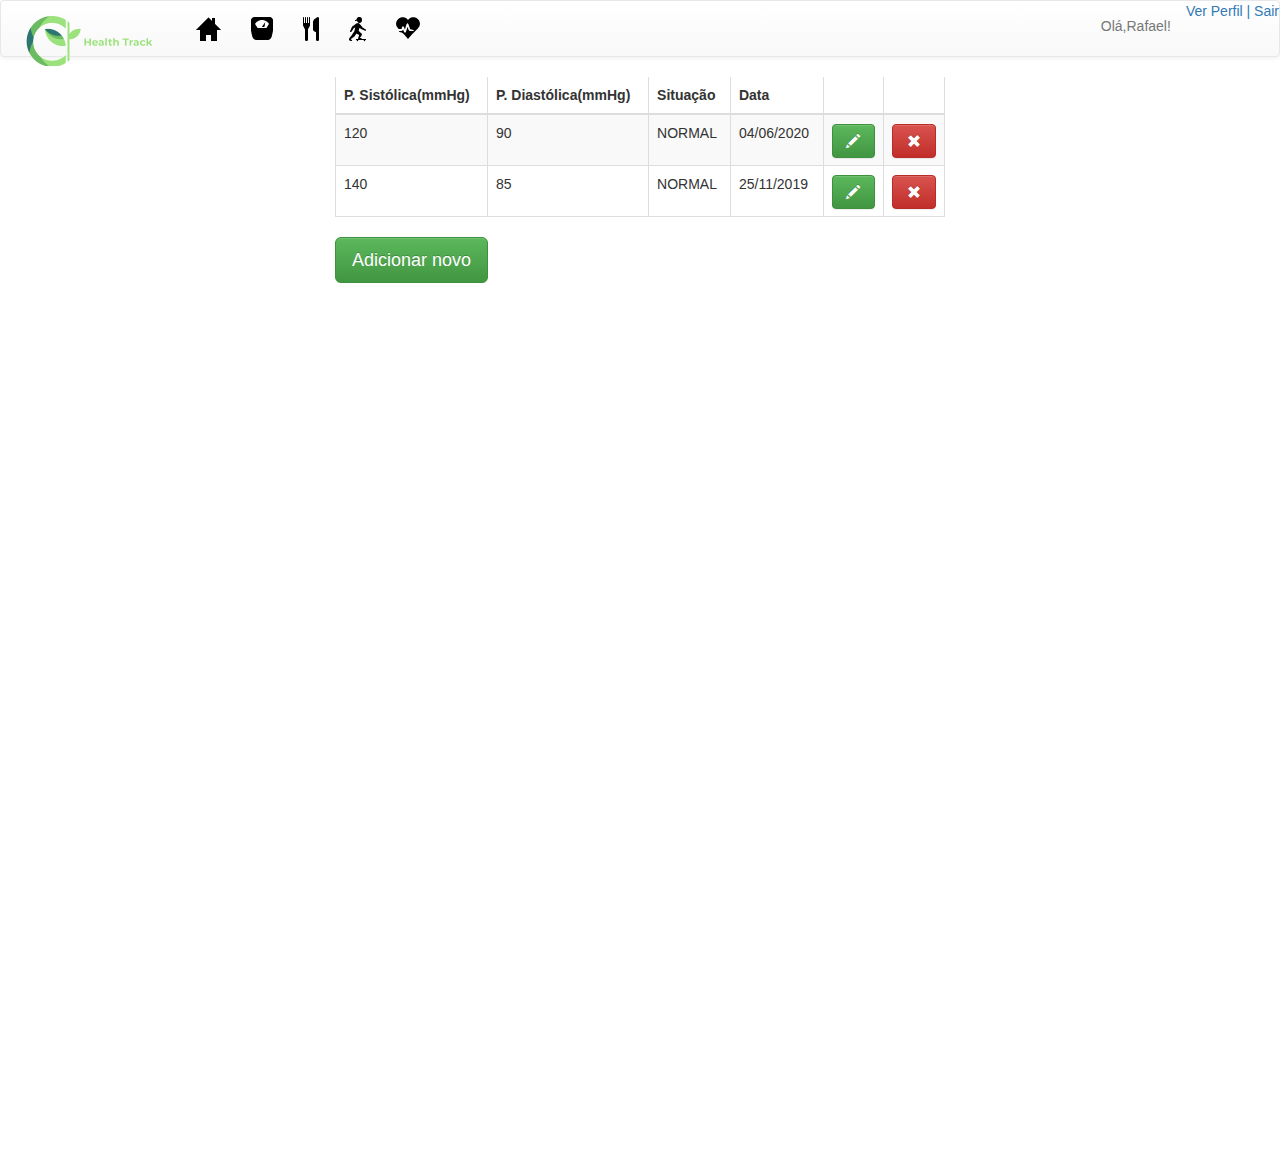
<file: pressartl.html>
<!DOCTYPE html>
<html lang="pt-br">
<head>
    <meta charset="UTF-8">
    <meta name="viewport" content="width=device-width, initial-scale=1.0">
    <link rel="shortcut icon" type="image/png" href="images/logo"/>
    <link rel="stylesheet" href="css/bootstrap.css">
    <link rel="stylesheet" href="css/bootstrap.min.css">
    <link rel="stylesheet" href="css/bootstrap-theme.css">
    <link rel="stylesheet" href="css/bootstrap-theme.min.css">
    <link rel="stylesheet" href="css/normalize.css">
    <link rel="stylesheet" href="css/site.css">
    <title>Health Track - Pressão Arterial</title>
    <script src="js/jquery-3.2.1.js"></script>
    <script src="js/bootstrap.js"></script>    
</head>
<body>
    <div class="container-fluid">
        <header class="row">
            <nav class="navbar navbar-default">
                <div class="container-fluid">
                    <div class="navbar-header">
                        <a class="navbar-brand" href="index.html"><img src="images/logo.png" id="logo"
                                alt="Logo do Health Track" class="img-responsive img-size"></a>
                    </div>
                    <ul class="nav navbar-nav">
                        <li aria-hidden="true" class="glyphicon" title="Dashboard"><a href="dashboard.html"><img
                                    src="images/glyphicons/png/glyphicons-21-home.png" alt="Dashboard"></a></li>
                        <li aria-hidden="true" class="glyphicon" title="Lista de Peso"><a href="peso.html"><img
                                    src="images/glyphicons/png/glyphicons-554-scale.png" alt="Lista de Peso"></a></li>
                        <li aria-hidden="true" class="glyphicon" title="Lista de Alimentação"><a
                                href="alimentacao.html"><img src="images/glyphicons/png/glyphicons-277-cutlery.png"
                                    alt="Lista de Alimentação"></a></li>
                        <li aria-hidden="true" class="glyphicon" title="Lista de Atividade Física"><a
                                href="atfisica.html"><img src="images/glyphicons/png/glyphicons-635-teenager.png"
                                    alt="Lista de Atividades Físicas"></a></li>
                        <li aria-hidden="true" class="glyphicon" title="Lista de Pressão Arterial"><a
                                href="pressartl.html"><img src="images/glyphicons/png/glyphicons-672-heartbeat.png"
                                    alt="Lista de Pressão Arterial"></a></li>

                    </ul>

                    <div class="right-side">
                        <span class="navbar-text .right-side-button">
                            <p>Olá,Rafael!</p>
                        </span>


                        <a class=".right-side-button" href="perfil.html">Ver Perfil | </a>


                        <a class=".right-side-button" href="index.html">Sair</a>
                    </div>

            </nav>


        </header>
    </div>
<section class="conteudo">
    <div class="col-md-2 col-lg-3 hidden-sm hidden-xs">
    </div>
    <div class="col-md-8 col-xs-12 col-sm-12 col-lg-6 table-responsive">
        <table class="table table-bordered table-striped">
            <thead>
            <tr>
                <th>P. Sistólica(mmHg)</th>
                <th>P. Diastólica(mmHg)</th>
                <th>Situação</th>
                <th>Data</th>
                <th></th>
                <th></th>
            </tr>
            </thead>
            <tbody>
            <tr>
                <td>120</td>
                <td>90</td>
                <td>NORMAL</td>
                <td>04/06/2020</td>
                <td><button type="button" data-toggle="modal" data-target="#myModal" class="btn btn-success glyphicon glyphicon-pencil form-control"></button></td>
                <td><a href="#" class="btn btn-danger glyphicon glyphicon-remove form-control"></a></td>
            </tr>
            <tr>
                <td>140</td>
                <td>85</td>
                <td>NORMAL</td>
                <td>25/11/2019</td>
                <td><button type="button" data-toggle="modal" data-target="#myModal" class="btn btn-success glyphicon glyphicon-pencil form-control"></button></td>
                <td><a href="#" class="btn btn-danger glyphicon glyphicon-remove form-control"></a></td>
            </tr>
            </tbody>
        </table>
        <button type="button" class="btn btn-success btn-lg" data-toggle="modal" data-target="#myModal">
            Adicionar novo
        </button>
    </div>
    <div class="col-md-2 col-lg-3 hidden-sm hidden-xs">
    </div>
</section>

<!-- Modal -->
<div class="modal fade" tabindex="-1" role="dialog" aria-labelledby="gridSystemModalLabel" id="myModal">
    <div class="modal-dialog" role="document">
        <div class="modal-content text-center">
            <div class="modal-header">
                <button type="button" class="close" data-dismiss="modal" aria-label="Close"><span aria-hidden="true">&times;</span></button>
                <h4 class="modal-title" id="gridSystemModalLabel">Informe os dados sobre Pressão Arterial </h4>
            </div>
            <div class="modal-body">
                <form id="newModalForm" role="form">
                    <table class="table table-striped table-bordered">
                        <tr>
                            <td>
                                <label>Pressão Sistólica</label>
                            </td>
                            <td>
                                <div class="input-group">
                                    <input type="text" class="form-control" id="pressSis" placeholder="120">
                                    <div class="input-group-addon">mmHg</div>
                                </div>
                            </td>
                        </tr>
                        <tr>
                            <td>
                                <label>Pressão Diastólica</label>
                            </td>
                            <td>
                                <div class="input-group">
                                    <input type="text" class="form-control" id="pressDias" placeholder="80">
                                    <div class="input-group-addon">mmHg</div>
                                </div>
                            </td>
                        </tr>
                        <tr>
                            <td>
                                <label for="data">Data</label>
                            </td>
                            <td>
                                    <input type="datetime-local" name="calorias" class="form-control" id="data" placeholder="01/09/1990">
                            </td>
                        </tr>
                    </table>
                </form>
            </div>
            <div class="modal-footer">
                <button type="button" class="btn btn-danger btn-md button">Cancelar</button>
                <button type="button" class="btn btn-success btn-md button">Adicionar</button>
            </div>
        </div><!-- /.modal-content -->
    </div><!-- /.modal-dialog -->
</div><!-- /.modal -->
</body>
</html>
</file>
<file: css/login.css>
.bb-login {
    margin-top: 100px;
    margin-bottom: 300px
}

input {
    outline: none;
    border: none
}

textarea {
    outline: none;
    border: none
}

textarea:focus,
input:focus {
    border-color: transparent !important
}

input:focus::-webkit-input-placeholder {
    color: transparent
}

input:focus:-moz-placeholder {
    color: transparent
}

input:focus::-moz-placeholder {
    color: transparent
}

input:focus:-ms-input-placeholder {
    color: transparent
}

textarea:focus::-webkit-input-placeholder {
    color: transparent
}

textarea:focus:-moz-placeholder {
    color: transparent
}

textarea:focus::-moz-placeholder {
    color: transparent
}

textarea:focus:-ms-input-placeholder {
    color: transparent
}

input::-webkit-input-placeholder {
    color: #adadad
}

input:-moz-placeholder {
    color: #adadad
}

input::-moz-placeholder {
    color: #adadad
}

input:-ms-input-placeholder {
    color: #adadad
}

textarea::-webkit-input-placeholder {
    color: #adadad
}

textarea:-moz-placeholder {
    color: #adadad
}

textarea::-moz-placeholder {
    color: #adadad
}

textarea:-ms-input-placeholder {
    color: #adadad
}

button {
    outline: none !important;
    border: none;
    background: transparent
}

button:hover {
    cursor: pointer
}

iframe {
    border: none !important
}

.txt1 {
    font-family: Poppins-Regular;
    font-size: 13px;
    color: #666666;
    line-height: 1.5
}

.txt2 {
    font-family: Poppins-Regular;
    font-size: 13px;
    color: #333333;
    line-height: 1.5
}

.p-t-115 {
    padding-top: 40px
}

.p-b-48 {
    padding-bottom: 35px
}

.limit {
    width: 100%;
    margin: 0 auto
}

.login-container {
    width: 100%;
    min-height: 100vh;
    display: -webkit-box;
    display: -webkit-flex;
    display: -moz-box;
    display: -ms-flexbox;
    display: flex;
    flex-wrap: wrap;
    justify-content: center;
    align-items: center;
    padding: 15px;
    background: #f2f2f2
}

.bb-login {
    width: 390px;
    background: #fff;
    border-radius: 0px;
    overflow: hidden;
    padding: 26px 23px 35px 21px;
    box-shadow: 0 5px 10px 0px rgba(0, 0, 0, 0.1);
    -moz-box-shadow: 0 5px 10px 0px rgba(0, 0, 0, 0.1);
    -webkit-box-shadow: 0 5px 10px 0px rgba(0, 0, 0, 0.1);
    -o-box-shadow: 0 5px 10px 0px rgba(0, 0, 0, 0.1);
    -ms-box-shadow: 0 5px 10px 0px rgba(0, 0, 0, 0.1)
}

.bb-form {
    width: 100%
}

.bb-form-title {
    display: block;
    font-family: Poppins-Bold;
    font-size: 30px;
    color: #333333;
    line-height: 1.2;
    text-align: center
}

.bb-form-title i {
    font-size: 60px
}

.wrap-input100 {
    width: 100%;
    position: relative;
    border-bottom: 2px solid #adadad;
    margin-bottom: 37px
}

.input100 {
    font-family: Poppins-Regular;
    font-size: 15px;
    color: #555555;
    line-height: 1.2;
    display: block;
    width: 100%;
    height: 45px;
    background: transparent;
    padding: 0 5px
}

.bbb-input {
    position: absolute;
    display: block;
    width: 100%;
    height: 100%;
    top: 0;
    left: 0;
    pointer-events: none
}

.bbb-input::before {
    content: "";
    display: block;
    position: absolute;
    bottom: -2px;
    left: 0;
    width: 0;
    height: 2px;
    -webkit-transition: all 0.4s;
    -o-transition: all 0.4s;
    -moz-transition: all 0.4s;
    transition: all 0.4s;
    background: #6a7dfe;
    background: -webkit-linear-gradient(left, #21d4fd, #b721ff);
    background: -o-linear-gradient(left, #21d4fd, #b721ff);
    background: -moz-linear-gradient(left, #21d4fd, #b721ff);
    background: linear-gradient(left, #21d4fd, #b721ff)
}

.bbb-input::after {
    font-family: Poppins-Regular;
    font-size: 15px;
    color: #999999;
    line-height: 1.2;
    content: attr(data-placeholder);
    display: block;
    width: 100%;
    position: absolute;
    top: 16px;
    left: 0px;
    padding-left: 5px;
    -webkit-transition: all 0.4s;
    -o-transition: all 0.4s;
    -moz-transition: all 0.4s;
    transition: all 0.4s
}

.input100:focus+.bbb-input::after {
    top: -15px
}

.input100:focus+.bbb-input::before {
    width: 100%
}

.has-val.input100+.bbb-input::after {
    top: -15px
}

.has-val.input100+.bbb-input::before {
    width: 100%
}

.btn-show-pass {
    font-size: 15px;
    color: #999999;
    display: -webkit-box;
    display: -webkit-flex;
    display: -moz-box;
    display: -ms-flexbox;
    display: flex;
    align-items: center;
    position: absolute;
    height: 100%;
    top: 0;
    right: 0;
    padding-right: 5px;
    cursor: pointer;
    -webkit-transition: all 0.4s;
    -o-transition: all 0.4s;
    -moz-transition: all 0.4s;
    transition: all 0.4s
}

.btn-show-pass:hover {
    color: #6a7dfe;
    color: -webkit-linear-gradient(left, #21d4fd, #b721ff);
    color: -o-linear-gradient(left, #21d4fd, #b721ff);
    color: -moz-linear-gradient(left, #21d4fd, #b721ff);
    color: linear-gradient(left, #21d4fd, #b721ff)
}

.btn-show-pass.active {
    color: #6a7dfe;
    color: -webkit-linear-gradient(left, #21d4fd, #b721ff);
    color: -o-linear-gradient(left, #21d4fd, #b721ff);
    color: -moz-linear-gradient(left, #21d4fd, #b721ff);
    color: linear-gradient(left, #21d4fd, #b721ff)
}

.login-container-form-btn {
    display: -webkit-box;
    display: -webkit-flex;
    display: -moz-box;
    display: -ms-flexbox;
    display: flex;
    flex-wrap: wrap;
    justify-content: center;
    padding-top: 13px
}

.bb-login-form-btn {
    width: 100%;
    display: block;
    position: relative;
    z-index: 1;
    border-radius: 25px;
    overflow: hidden;
    margin: 0 auto
}

.bb-form-bgbtn {
    position: absolute;
    z-index: -1;
    width: 300%;
    height: 100%;
    background: #a64bf4;
    background: rgb(9,121,10);
    background: linear-gradient(135deg, rgba(9,121,10,1) 0%, rgba(0,212,255,1) 165%, rgba(2,0,36,1) 208%);
    top: 0;
    left: -100%;
    -webkit-transition: all 0.4s;
    -o-transition: all 0.4s;
    -moz-transition: all 0.4s;
    transition: all 0.4s
}

.bb-form-btn {
    font-family: Poppins-Medium;
    font-size: 15px;
    color: #fff;
    line-height: 1.2;
    text-transform: uppercase;
    display: -webkit-box;
    display: -webkit-flex;
    display: -moz-box;
    display: -ms-flexbox;
    display: flex;
    justify-content: center;
    align-items: center;
    padding: 0 20px;
    width: 100%;
    height: 50px
}

.bb-login-form-btn:hover .bb-form-bgbtn {
    left: 0
}

@media (max-width: 576px) {
    .bb-login {
        padding: 77px 15px 33px 15px
    }
}

.validate-input {
    position: relative
}

.alert-validate::before {
    content: attr(data-validate);
    position: absolute;
    max-width: 70%;
    background-color: #fff;
    border: 1px solid #c80000;
    border-radius: 2px;
    padding: 4px 25px 4px 10px;
    top: 50%;
    -webkit-transform: translateY(-50%);
    -moz-transform: translateY(-50%);
    -ms-transform: translateY(-50%);
    -o-transform: translateY(-50%);
    transform: translateY(-50%);
    right: 0px;
    pointer-events: none;
    font-family: Poppins-Regular;
    color: #c80000;
    font-size: 13px;
    line-height: 1.4;
    text-align: left;
    visibility: hidden;
    opacity: 0;
    -webkit-transition: opacity 0.4s;
    -o-transition: opacity 0.4s;
    -moz-transition: opacity 0.4s;
    transition: opacity 0.4s
}

.alert-validate::after {
    content: "\f06a";
    font-family: FontAwesome;
    font-size: 16px;
    color: #c80000;
    display: block;
    position: absolute;
    background-color: #fff;
    top: 50%;
    -webkit-transform: translateY(-50%);
    -moz-transform: translateY(-50%);
    -ms-transform: translateY(-50%);
    -o-transform: translateY(-50%);
    transform: translateY(-50%);
    right: 5px
}

.alert-validate:hover:before {
    visibility: visible;
    opacity: 1
}

@media (max-width: 992px) {
    .alert-validate::before {
        visibility: visible;
        opacity: 1
    }
}

a {
    text-decoration: none !important
}

.mdi {
    color: #f2f2f2 !important
}

.show_password {
    color: black !important;
    margin-right: 8px
}
</file>
<file: css/site.css>
body {
	font-family: "Open Sans", sans-serif;
	opacity: 1;
	background-color: #fff;
}

.conteudo {
	font-family: "Open Sans", Arial, sans-serif;
	opacity: 1;
	background-color: #fff;
}
header {
	background-color: #fff;
}

.login button,
a.button {
	width: 150px;
}

/* 
.img-size {
	width: 120px;
	height: auto;
} */

header h1 {
	margin-top: 50px;
	text-transform: uppercase;
}

.centr {
	margin-top: 50px;
	text-align: right;
}

.login2 {
	width: 300px;
	height: 400px;
}
/* Código CSS para a tela de LOGIN*/

/* Código CSS para as telas conteudo e aside */
.conteudo {
	height: 120vh;
}

.nav-title {
	border: 2px white;
}

.table-bordered {
	border: 2px black;
}

/* Código CSS para as listas*/

.full-width {
	width: 100vh;
}

.right-side-button {
	float: right;
}

.right-side {
	position: absolute;
	right: 0;
}


.btn-default {
    font-family: Poppins-Medium;
    font-size: 15px;
    color: #fff;
    line-height: 1.2;
    text-transform: uppercase;
    display: -webkit-box;
    display: -webkit-flex;
    display: -moz-box;
    display: -ms-flexbox;
    display: flex;
    justify-content: center;
    align-items: center;
    padding: 0 20px;
    width: 100%;
    height: 50px
}
</file>
